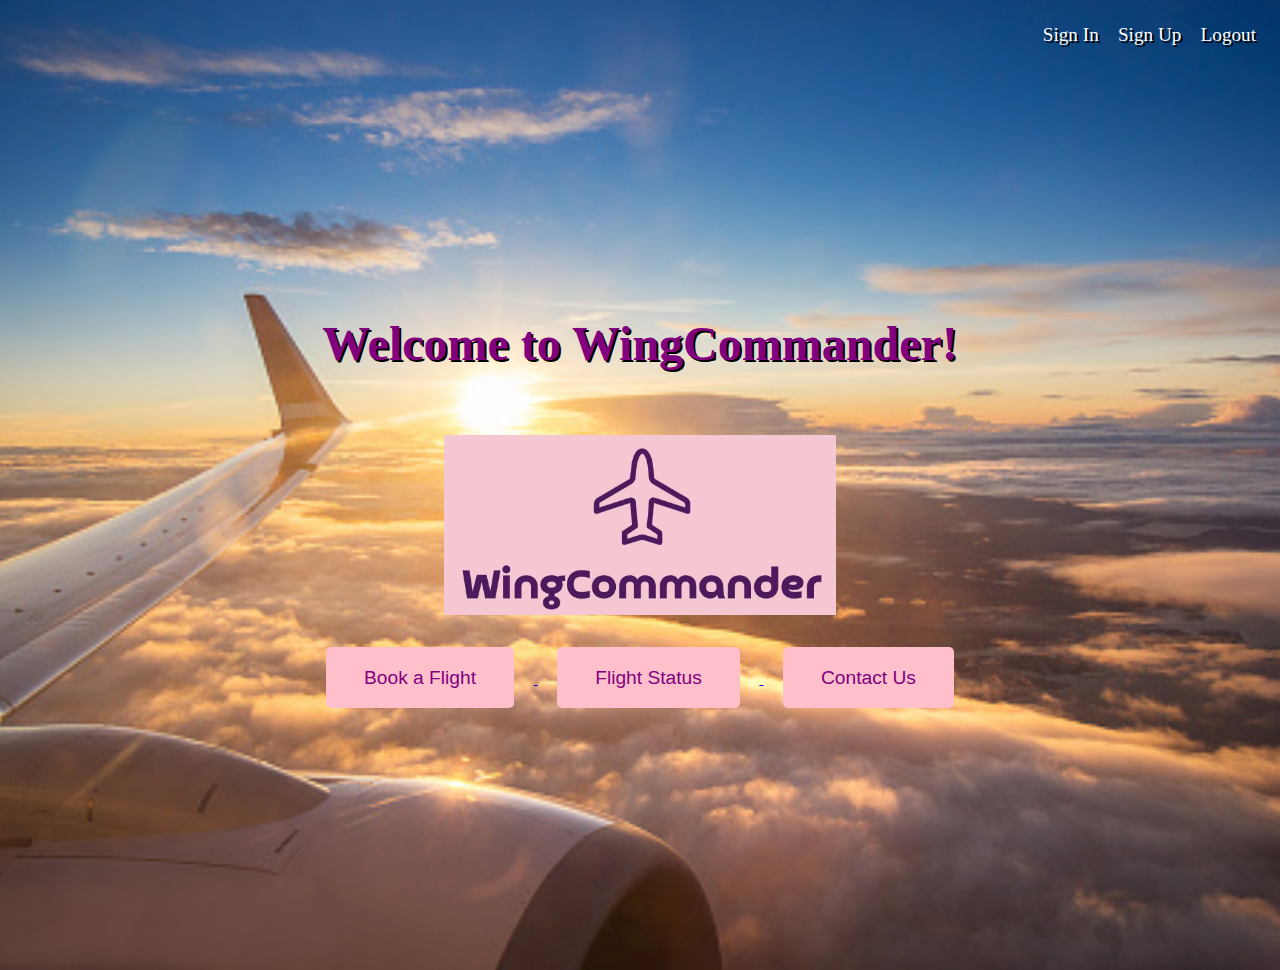
<file: index.html>
<!DOCTYPE html>
<html lang="en">
<head>
  <meta charset="UTF-8">
  <meta name="viewport" content="width=device-width, initial-scale=1.0">
  <title>Airplane Booking Website</title>

<head>
	<title>Background Slideshow</title>
	<style>
		body {
			background-image: url('istockphoto-902818356-170667a.jpg');
			background-size: cover;
			background-repeat: no-repeat;
			background-position: center;
    }
    .container {
      display: flex;
      flex-direction: column;
      justify-content: center;
      align-items: center;
      height: 100vh;
    }
    h1 {
      color: purple;
      font-size: 3em;
      text-align: center;
      margin: 0;
      margin-bottom: 1em;
      text-shadow: 2px 2px #000;
    }
    .center-img {
      display: block;
      margin: 0 auto;
      max-width: 50%;
      height: 20%;
      margin-top: 1em;
      margin-bottom: 2em;
    }
    button {
      background-color: pink;
      border: none;
      border-radius: 5px;
      color: purple;
      cursor: pointer;
      font-size: 1.2em;
      padding: 1em 2em;
      margin: 0 1em;
      transition: all 0.3s ease;
    }
    button:hover {
      background-color: grey;
      color:Purple;
    }
    .header {
      display: flex;
      justify-content: flex-end;
      align-items: center;
      padding: 1em;
    }
    .header a {
      color: #fff;
      margin-left: 1em;
      text-decoration: none;
      font-size: 1.2em;
      text-shadow: 2px 2px #000;
    }
    .header a:hover{
      color:pink;
    }
  </style>
</head>
<body>
  <div class="header">
    <a href="login.php">Sign In</a>
    <a href="signup.php">Sign Up</a>
    <a href="logout.php">Logout</a>
  </div>
  <div class="container">
    <h1>Welcome to WingCommander!</h1>
    <img src="log.jpg" alt="Plane" class="center-img">
    <div>
      <a href="Flight_booking.html">
      <button>Book a Flight</button>
      </a>
      <a href="Flight_Status.php">
      <button>Flight Status</button>
      </a>
      <a href="contact_us.html">
      <button>Contact Us</button>
      </a>
    </div>
  </div>
</body>
</html>
</file>
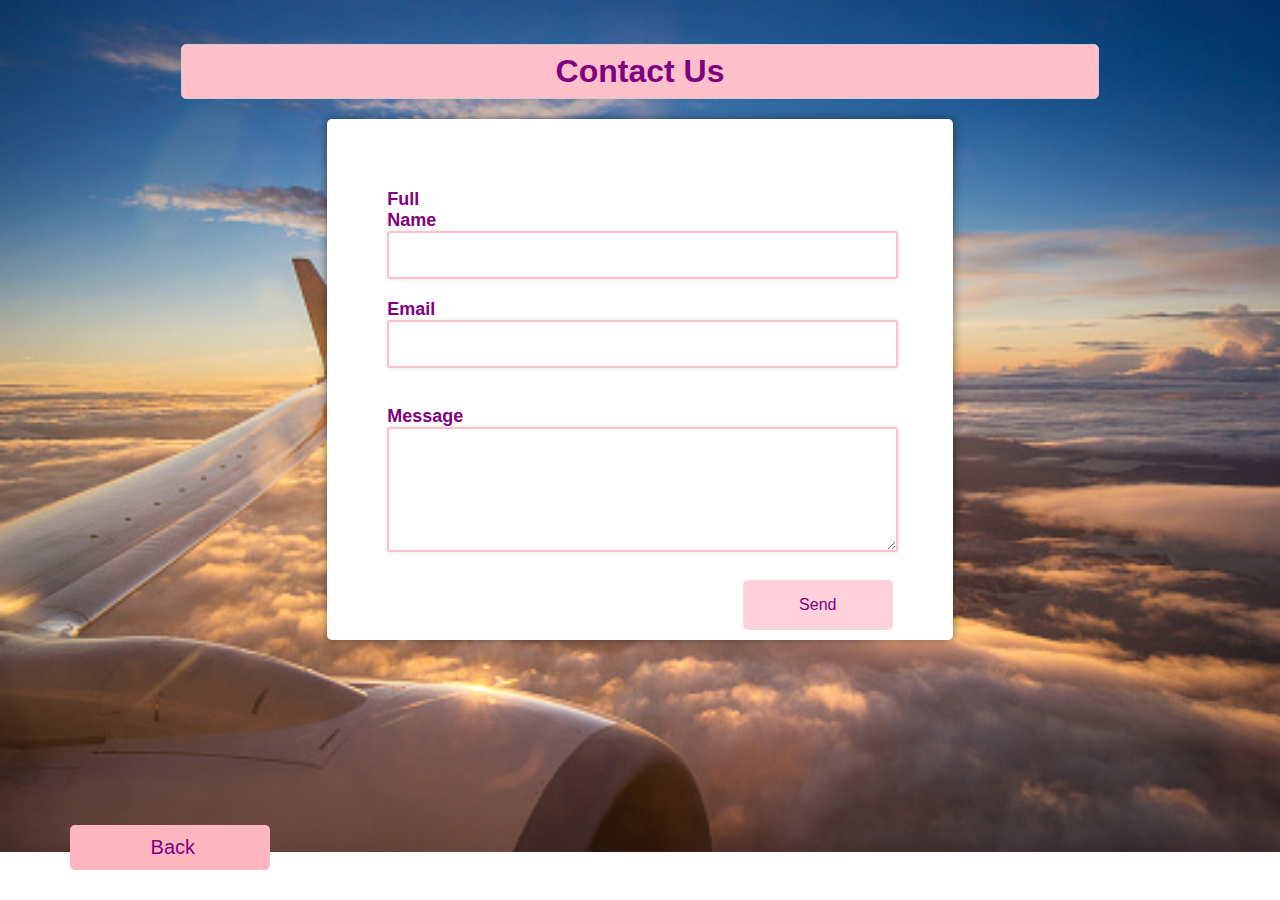
<file: contact_us.html>
<!DOCTYPE html>
<html>
<head>
	<title>Contact Us</title>
	<style>
		body {
			background-image: url('istockphoto-902818356-170667a.jpg');
			background-size: cover;
			background-repeat: no-repeat;
			font-family: Arial, sans-serif;
		}

		h1 {
            text-align: center;
            color: Purple;
            background-color: pink;
            padding: 8px;
            border: 1px solid #ccc;
            border-radius: 5px;
            max-width: 900px;
            margin: auto;
            margin-bottom: 20px;
		}

		form {
			width: 40%;
			background-color: #fff;
			padding: 60px;
			border-radius: 5px;
			margin: 20px auto;
			box-shadow: 0 0 10px rgba(0,0,0,0.5);

		}

		label {
			display: inline-block;
			margin-top: 10px;
			margin-right: 10px;
			color: purple;
			font-size: 18px;
			font-weight: bold;
			width: 17%;
			text-align: left;


		}

		input[type="text"], input[type="email"], textarea {
		    display:block;
		    background-color:#fff;
			width: 95%;
			padding: 13px;
			margin-bottom: 10px;
			border: 2px solid pink;
			border-radius: 3px;
			font-size: 16px;
			box-shadow: 0 0 5px rgba(0,0,0,0.1);
			color: #333

		}

		input[type="submit"] {
		float: right;
        background-color:#FFD1DC;
        color: Purple;
        border: none;
        border-radius: 5px;
        padding: 10px 20px;
        font-size: 16px;
        cursor: pointer;
        width: 150px;
        height: 50px;
        margin-bottom: 20px
      }
      input[type="submit"]:hover {
        background-color: grey;
      }
      #back{
      position: absolute;
      left: 70px;
      background-color: #FFB6C1;
      border: none;
      border-radius: 5px;
      color: purple;
      cursor: pointer;
      font-size:20px;
      width:200px;
      height:45px;
      bottom:30px;
      }
	</style>
</head>
<body>
     <br><br>
     <h1>Contact Us</h1>
	<form action="submit-form.php" method="post">
		<label for="name">Full Name</label>
		<input type="text" id="name" name="name" required>
		<label for="email">Email</label>
		<input type="email" id="email" name="email" required><br>
		<label for="message">Message</label>
		<textarea id="message" name="message" rows="5" required></textarea><br>
		<input type="submit" value="Send">
	</form>
        <a href="index.html">
        <button id="back">&nbsp;Back</button>
        </a>

</body>
</html>
</file>
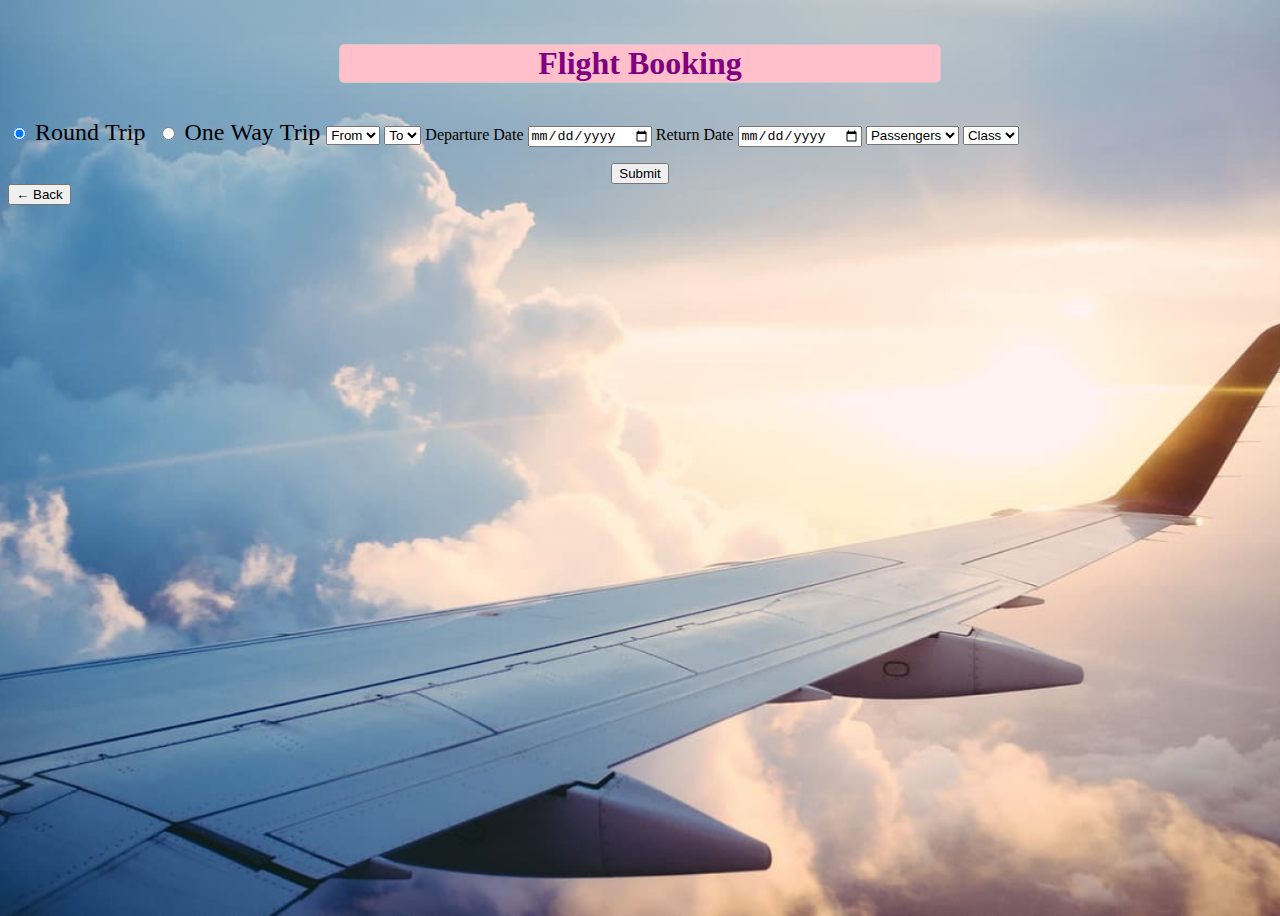
<file: Flight_booking.html>
<html>
<head>
  <link rel="stylesheet" href="styles_1.css">
  <script src="script.js"></script>
<title>Flight Booking </title>
</head>
<body>
<br>
<br>
<h1>Flight Booking </h1>
<br>
<br>
<form>
<label id="label_1">
    <input type="radio" name="trip-type" value="1" checked onclick=show_1()>
    Round&nbspTrip&nbsp
  </label>
  <label id="label_2">
    <input type="radio" name="trip-type" value="2" onclick=show_2()>
    One&nbspWay&nbspTrip
  </label>
<form name="form1" id="form1">
    <select name="departure" id="departure">
    <option value="" selected="selected">From</option>
    </select>
    <select name="destination" id="destination">
    <option value="" selected="selected">To</option>
    </select>
    <label id="label1" for="date">Departure&nbsp;Date</label>
    <input type="date" id="date"/>
    <label id="label2" for="date">Return&nbsp;Date</label>
    <input type="date" id="date1"/>
    <select name="Passengers_num" id="passengers">
    <option value="" selected="selected">Passengers</option>
    </select>
    <select name="Passengers_num_1" id="passengers_1" style="display: none;">
    <option value="" selected="selected">Passengers</option>
    </select>
    <select name="class" id="class">
    <option value="" selected="selected">Class</option>
    </select>
    <select name="class_1" id="class_1" style="display: none;">
    <option value="" selected="selected">Class</option>
    </select>
</form>
<a href="personal_information.html">
<center>
<button id="button">Submit</button>
</center>
</a>
<a href="index.html">
<button id="back">←&nbsp;Back</button>
</a>
</body>
</html>
</file>
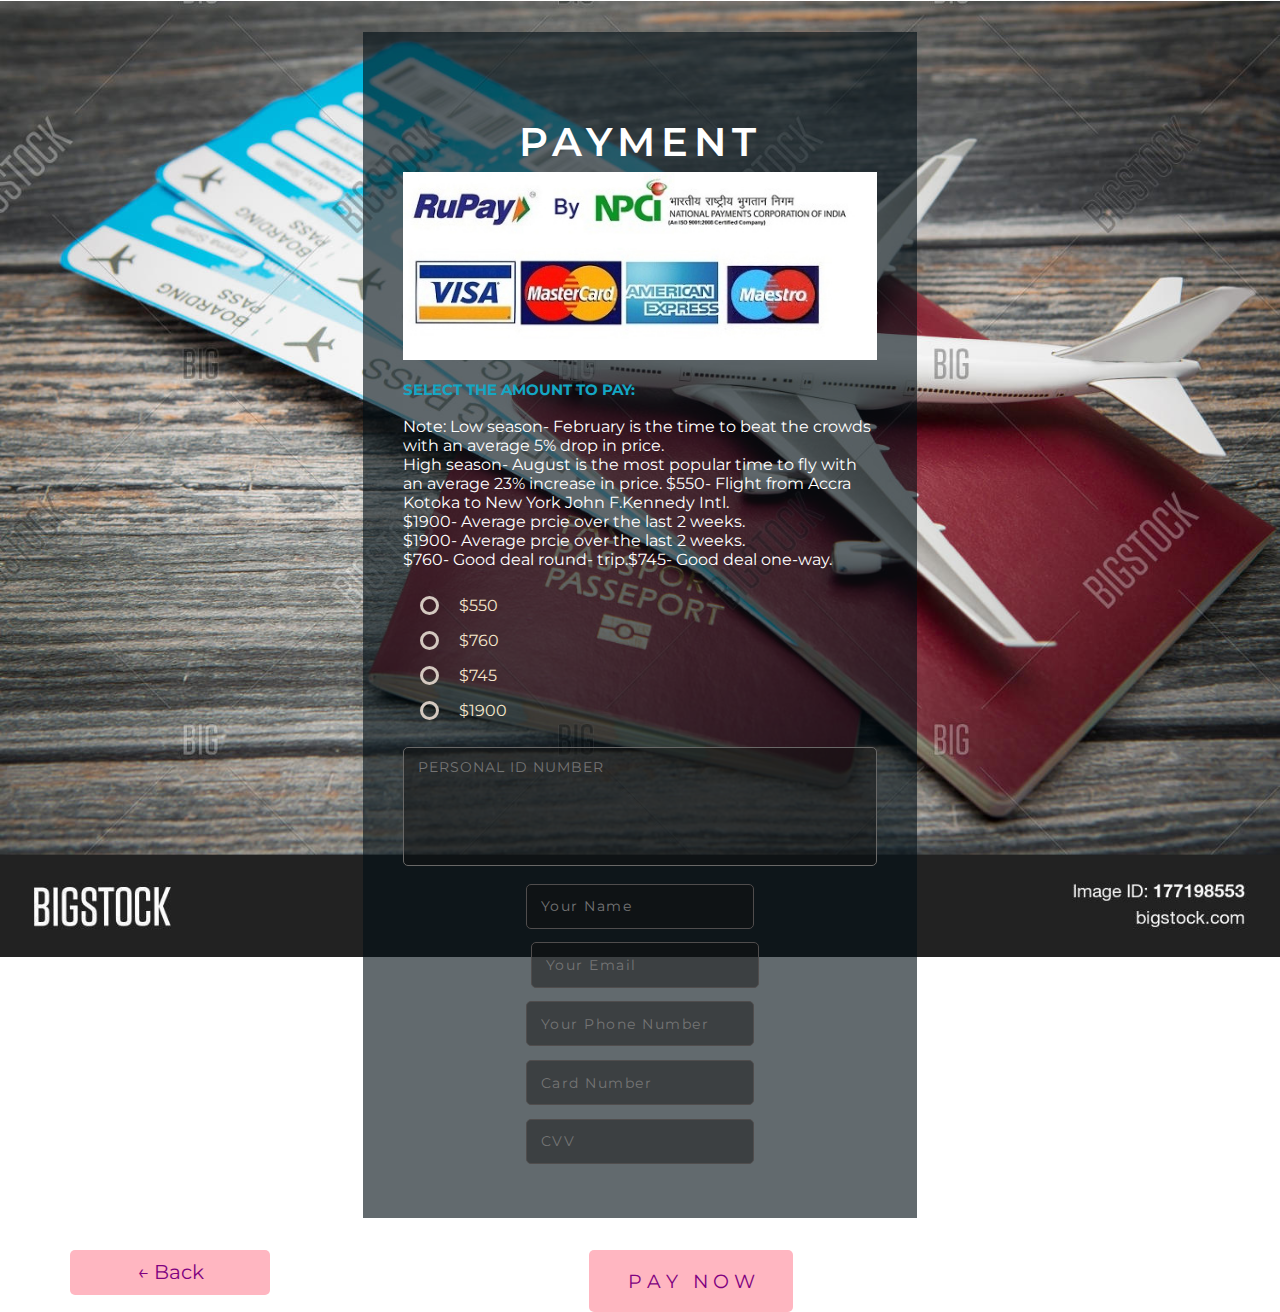
<file: payment.html>
<!DOCTYPE html>
<html>
<head>
<title>pay</title>

<!-- custom-theme -->
<meta name="viewport" content="width=device-width, initial-scale=1">
<meta http-equiv="Content-Type" content="text/html; charset=utf-8" />
<meta name="keywords" content="Elegant Feedback Form  Responsive web template, Bootstrap Web Templates, Flat Web Templates, Android Compatible web template, Smartphone Compatible web template, free webdesigns for Nokia, Samsung, LG, SonyEricsson, Motorola web design" />
<script type="application/x-javascript"> addEventListener("load", function() { setTimeout(hideURLbar, 0); }, false);
	function hideURLbar(){ window.scrollTo(0,1); } </script>
<!-- //custom-theme -->
<link href="style.css" rel="stylesheet" type="text/css" media="all" />
<link href="//fonts.googleapis.com/css?family=Montserrat:400,700" rel="stylesheet">
</head>
<body class="agileits_w3layouts">
 <div class="w3layouts_main wrap">
    <div class="background">
      <h1 class="agile_head text-center">PAYMENT</h1>
      <center><img src="bgz.jpg" width=100%></center>

    </div>


	  <form action="thankyou.html" method="post" class="payment_form">
		  <h2> SELECT THE AMOUNT TO PAY:</h2>
      <p style = "color: white">Note: Low season- February is the time to beat the crowds with an average 5% drop in price.<br> High season- August is the most popular time to fly with an average 23% increase in price.
      $550- Flight from Accra Kotoka to New York John F.Kennedy Intl.<br> $1900- Average prcie over the last 2 weeks.<br>
      $1900- Average prcie over the last 2 weeks. <br>$760- Good deal round- trip.$745- Good deal one-way.
      </p><br>
			
			 <ul class="agile_info_select">
				 <li><input type="radio" name="view" value="$ 550" id="$ 550"> 
				 	  <label for="$ 550">$550 </label>
				      <div class="check w3"></div>
				 </li>
				 <li><input type="radio" name="view" value="$ 760" id="$ 760"> 
					  <label for="$ 760">$760</label>
				      <div class="check w3ls"></div>
				 </li>
				 <li><input type="radio" name="view" value="$ 745" id="$ 745"> 
					  <label for="$ 745">$745</label>
				      <div class="check w3ls"></div>
				 </li>
         <li><input type="radio" name="view" value="$ 1900" id="$ 1900"> 
					  <label for="$ 1900">$1900</label>
				      <div class="check w3ls"></div>
				 </li>
				
				
			 </ul>	  
			<br>
      <center>
        <textarea placeholder="PERSONAL ID NUMBER" class="w3l_summary" name="comments" maxlength="3" ></textarea>
        <div class="form-group">
          <div class="col-sm-6">
            <input type="text" placeholder="Your Name" name="name" minlength="3" />
          </div>

          <div class="col-sm-6">
          <input type="email" placeholder="Your Email " name="email"/>
          </div>
        </div>
        
  <!-- Card Number -->
      <div class="form-group">
        <label class="col-sm-4 control-label" for="textinput"></label>
        <div class="col-sm-6">
        <input type="text" placeholder="Your Phone Number " name="num" maxlength="10"  />
        </div>

        <div class="col-sm-6">
          <input type="text" id="cardnumber"  minlength="16" maxlength="16" placeholder="Card Number" class="card-number form-control" name="card_number">
        </div>
      </div>

  <!-- CVV -->
      <div class="form-group">
        <label class="col-sm-4 control-label" for="textinput"></label>
        <div class="col-sm-3">
          <input type="text" id="cvv" placeholder="CVV" minlength="3" maxlength="3" class="card-cvc form-control" name="cvv">
        </div>
      </div>
      
        </div>
      </div>
    </div>
			<center><input type="submit" value="P A Y   N O W" id="submit1"/></center>
    <p>
	  </form>
	</div>
	 <a href="personal_information.html">
        <button id="back">←&nbsp;Back</button>
        </a>
</body>
</html>
</file>
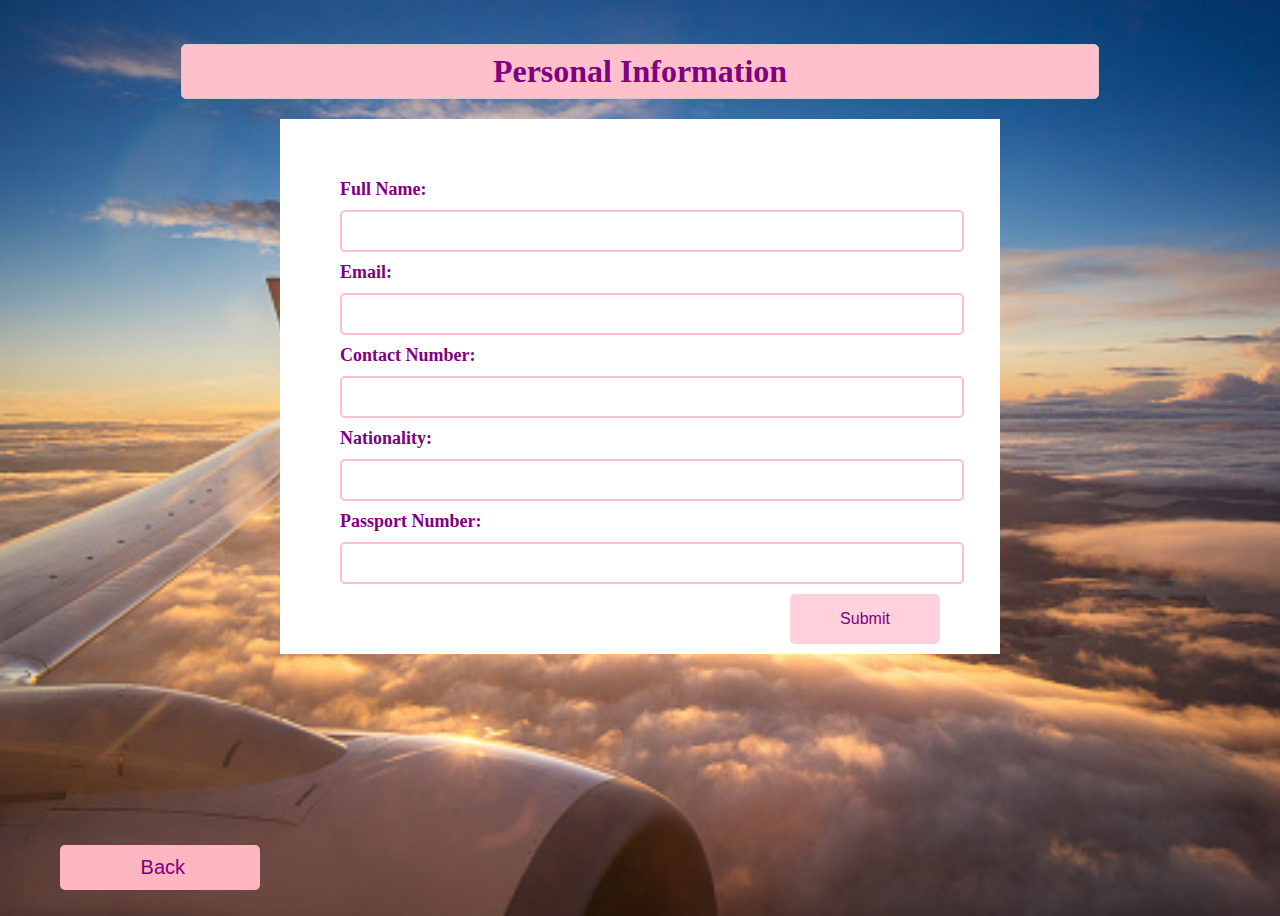
<file: personal_information.html>
<!DOCTYPE html>
<html>
  <head>
    <title>Personal Information</title>
    <style>
      /* Title Style */
      h1 {
        text-align: center;
        color: purple;
        background-color: pink;
        padding: 8px;
        border: 1px solid #ccc;
        border-radius: 5px;
        max-width: 900px;
        margin: auto;
        margin-bottom: 15px;
      }

      /* Input Fields Style */
      input[type="text"], input[type="email"], input[type="tel"], input[type="number"] {
        display: block;
        margin: 10px 0;
        padding: 10px;
        border-radius: 5px;
        border: 2px solid pink;
        width: 100%;
        font-size: 16px;
      }

      /* Submit Button Style */
     #submit{
        float:right;
        background-color:#FFD1DC;
        color: Purple;
        border: none;
        border-radius: 5px;
        padding: 10px 20px;
        font-size: 16px;
        cursor: pointer;
        width: 150px;
        height: 50px;
        margin-bottom:20px;

      }
      #submit:hover {
        background-color: grey;
      }

      /* Center Form */
      form {
      background-color:#fff;
        max-width: 600px;
        margin: 20px auto;
        padding: 60px;


      }
      #back{
      position: absolute;
      left: 60px;
      background-color: #FFB6C1;
      border: none;
      border-radius: 5px;
      color: purple;
      cursor: pointer;
      font-size:20px;
      width:200px;
      height:45px;
      bottom:10px;
      }
      #back:hover {
      background-color: grey;
      color:Purple;
    }
      /* Background Image */
      body {
        background-image: url('istockphoto-902818356-170667a.jpg');
        background-repeat: no-repeat;
        background-size: cover;
        background-position: center center;
        height: 100vh;
      }

      /* Label Style */
      label {
        display: block;
        margin-bottom: 5px;
        font-size: 18px;
        font-weight: bold;
        color: purple;
      }
      
    </style>
  </head>
  <body>
     <br><br>
    <h1>Personal Information</h1>
    <form action="payment.html" action="post">
      <label for="full-name">Full Name:</label>
      <input type="text" id="full-name" name="full-name">

      <label for="email">Email:</label>
      <input type="email" id="email" name="email" >

      <label for="contact">Contact Number:</label>
      <input type="tel" id="contact" name="contact" >

      <label for="nationality">Nationality:</label>
      <input type="text" id="nationality" name="nationality" >

      <label for="passport-number">Passport Number:</label>
      <input type="text" id="passport-number" name="passport-number" >
        <button id="submit">Submit</button>
    </form>
     
      <a href="Flight_booking.html">
        <button id="back">&nbsp;Back</button>
      </a> 
  </body>
</html>
</file>
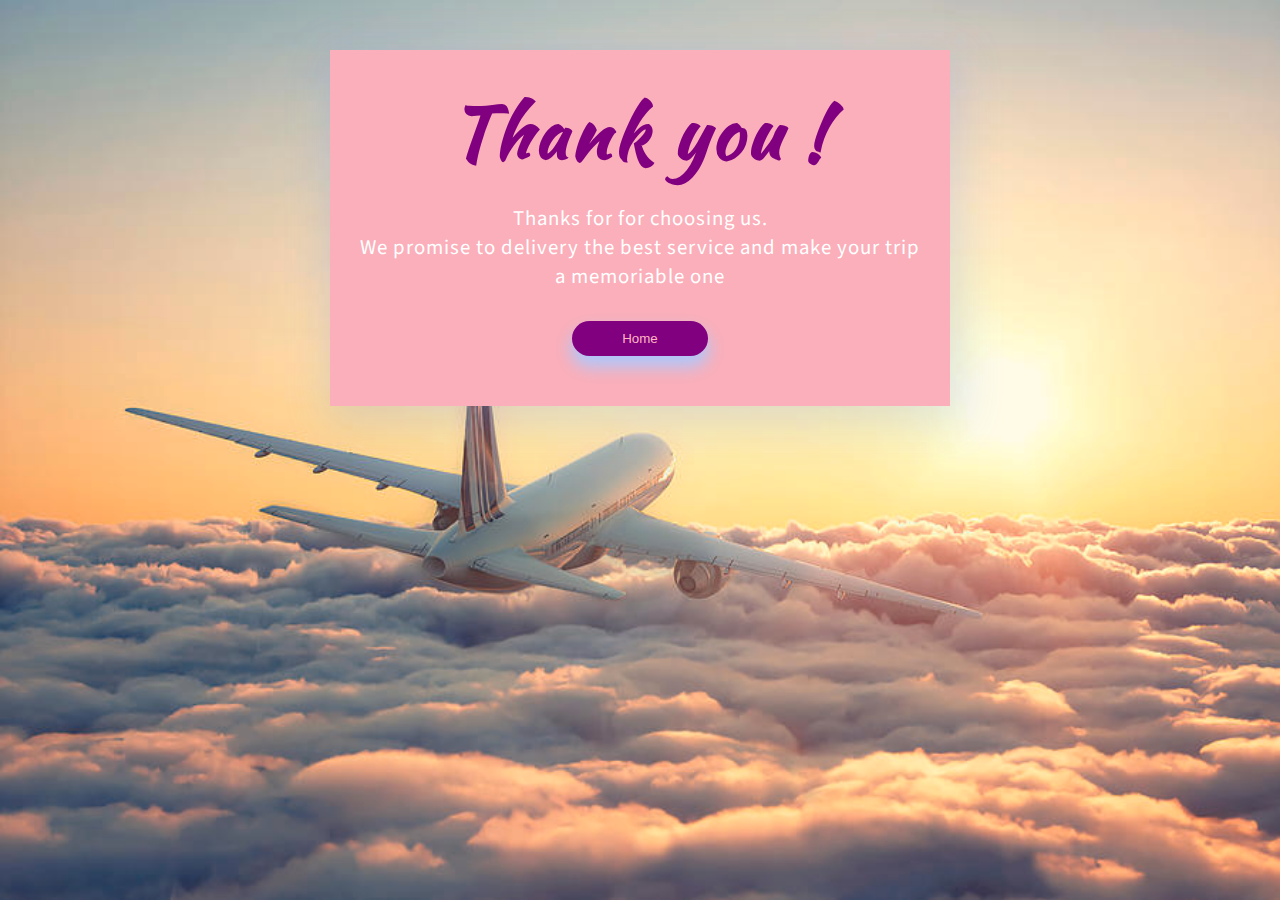
<file: thankyou.html>
<!DOCTYPE html>
<html lang="en">
<head>
    <meta charset="UTF-8">
    <meta http-equiv="X-UA-Compatible" content="IE=edge">
    <meta name="viewport" content="width=device-width, initial-scale=1.0">
    <title>Document</title>

    <style>
        *{
  box-sizing:border-box;
 /* outline:1px solid ;*/
}
body{
margin: 0;
background-attachment: fixed;
background-image: url('plane-in-clouds-adrian-kulawik.jpg');
height: 100%;
background-position: center;
background-repeat: no-repeat;
background-size: cover;
  
}

.wrapper-1{
  background-color: #FAAFBA;
  width:100%;
  height:100vh;
  display: flex;
flex-direction: column;
}
.wrapper-2{
  padding :30px;
  text-align:center;
}
h1{
    font-family: 'Kaushan Script', cursive;
  font-size:4em;
  letter-spacing:3px;
  color:#800080 ;
  margin:0;
  margin-bottom:20px;
}
.wrapper-2 p{
  margin:0;
  font-size:1.3em;
  color:white;
  font-family: 'Source Sans Pro', sans-serif;
  letter-spacing:1px;
}
.go-home{
  color:#fff;
  background:#800080;
  border:none;
  padding:10px 50px;
  margin:30px 0;
  border-radius:30px;
  text-transform:capitalize;
  box-shadow: 0 10px 16px 1px rgba(174, 199, 251, 1);
}
.footer-like{
  margin-top: auto; 
  background:#D7E6FE;
  padding:6px;
  text-align:center;
}
.footer-like p{
  margin:0;
  padding:4px;
  color:#5892FF;
  font-family: 'Source Sans Pro', sans-serif;
  letter-spacing:1px;
}
.footer-like p a{
  text-decoration:none;
  color:#5892FF;
  font-weight:600;
}

@media (min-width:360px){
  h1{
    font-size:4.5em;
  }
  .go-home{
    margin-bottom:20px;
    background-color: purple;
    color: #FFB6C1;
    cursor: pointer;
    }
   .go-home:hover {
      background-color: grey;
      color:#FFB6C1;
   }

@media (min-width:600px){
  .content{
  max-width:1000px;
  margin:0 auto;
}
  .wrapper-1{
  height: initial;
  max-width:620px;
  margin:0 auto;
  margin-top:50px;
  box-shadow: 4px 8px 40px 8px rgba(88, 146, 255, 0.2);
}
  
}
    </style>
</head>
<body>
    <div class=content>
        <div class="wrapper-1">
          <div class="wrapper-2">
            <h1>Thank you !</h1>
            <p>Thanks for for choosing us.  </p>
            <p>We promise to delivery the best service and make your trip a memoriable one  </p>
            <a href="index.html"><button class="go-home">Home</button></a>
          </div>
      </div>
      </div>
      <link href="https://fonts.googleapis.com/css?family=Kaushan+Script|Source+Sans+Pro" rel="stylesheet">
</body>
</html>
</file>
<file: styles_1.css>
body {
  /* The image used */
  background-image: url("plane.png");

  /* Full height */
  height: 100%;

  /* Center and scale the image nicely */
  background-position: center;
  background-repeat: no-repeat;
  background-size: cover;
}

h1 {
  color: purple;
  text-align: center;
  background-color: pink;
  border: 1px solid #ccc;
  border-radius: 5px;
  max-width: 600px;
  margin: auto;
}
#label_1 {
  font-size: 24px;
}
#label_2 {
  font-size: 24px;
}
/*#departure {
  position:absolute;
  width:300px;
  height:45px;
  left:30px;
}
#destination {
  position:absolute;
  width:300px;
  height:45px;
  left:340px;
}
#date{
  position:absolute;
  width:300px;
  height:45px;
  left:650px;
}
#label1{
  position: absolute;
  bottom:475;
  z-index: 1;
  left: 650px;
  font-size:12px;
  padding: 0 5px;
  color:grey;
}
#date1{
  position:absolute;
  width:300px;
  height:45px;
  right:90px;
}
#label2{
  position: absolute;
  bottom:475;
  z-index: 1;
  left:960px;
  font-size:12px;
  padding: 0 5px;
  color:grey;
}
#passengers{
  position:absolute;
  width:300px;
  height:45px;
  left:340px;
  bottom:380px;
}
#passengers_1{
  position:absolute;
  width:300px;
  height:45px;
  right:90px;
}
#class{
  position:absolute;
  width:300px;
  height:45px;
  left:650px;
  bottom:380px;
}
#class_1{
  position:absolute;
  width:300px;
  height:45px;
  left:490px;
  bottom:380px;
}
#button{
      position: absolute;
      left:570px;
      background-color: #FFB6C1;
      border: none;
      border-radius: 5px;
      color: purple;
      cursor: pointer;
      font-size: 1.2em;
      width:200px;
      height:45px;
      bottom:300px;
}
#button:hover {
      background-color: grey;
      color:Purple;
    }
#back{
      position: absolute;
      left: 70px;
      background-color: #FFB6C1;
      border: none;
      border-radius: 5px;
      color: purple;
      cursor: pointer;
      font-size:20px;
      width:200px;
      height:45px;
      bottom:30px;
      transition: all 0.3s ease;
}
#back:hover {
      background-color: grey;
      color:Purple;}*/
</file>
<file: style.css>
/*--
Author: W3layouts
Author URL: http://w3layouts.com
License: Creative Commons Attribution 3.0 Unported
License URL: http://creativecommons.org/licenses/by/3.0/
--*/
/*--reset--*/
html,body,div,span,applet,object,iframe,h1,h2,h3,h4,h5,h6,p,blockquote,pre,a,abbr,acronym,address,big,cite,code,del,dfn,em,img,ins,kbd,q,s,samp,small,strike,strong,sub,sup,tt,var,b,u,i,dl,dt,dd,ol,nav ul,nav li,fieldset,form,label,legend,table,caption,tbody,tfoot,thead,tr,th,td,article,aside,canvas,details,embed,figure,figcaption,footer,header,hgroup,menu,nav,output,ruby,section,summary,time,mark,audio,video{margin:0;padding:0;border:0;font-size:100%;font:inherit;vertical-align:baseline;}
article, aside, details, figcaption, figure,footer, header, hgroup, menu, nav, section {display: block;}
ol,ul{list-style:none;margin:0px;padding:0px;}
blockquote,q{quotes:none;}
blockquote:before,blockquote:after,q:before,q:after{content:'';content:none;}
table{border-collapse:collapse;border-spacing:0;}
/*--start editing from here--*/
a{text-decoration:none;}
.txt-rt{text-align:right;}/* text align right */
.txt-lt{text-align:left;}/* text align left */
.txt-center{text-align:center;}/* text align center */
.float-rt{float:right;}/* float right */
.float-lt{float:left;}/* float left */
.clear{clear:both;}/* clear float */
.pos-relative{position:relative;}/* Position Relative */
.pos-absolute{position:absolute;}/* Position Absolute */
.vertical-base{	vertical-align:baseline;}/* vertical align baseline */
.vertical-top{	vertical-align:top;}/* vertical align top */
nav.vertical ul li{	display:block;}/* vertical menu */
nav.horizontal ul li{	display: inline-block;}/* horizontal menu */
img{max-width:100%;}
/*--end reset--*/
body {
	margin:0;
	font-family: 'Montserrat', sans-serif;
}
h1,h2,h3,h4,h5,h6,input,p,a,select,button,textarea,label{
	font-family: 'Montserrat', sans-serif;
	margin:0;
}
.clear{clear:both;}
body a{
    transition:0.5s all;
	-webkit-transition:0.5s all;
	-moz-transition:0.5s all;
	-o-transition:0.5s all;
	-ms-transition:0.5s all;
	text-decoration: none;}
	
input[type="button"],input[type="submit"]{
	transition:0.5s all;
	-webkit-transition:0.5s all;
	-moz-transition:0.5s all;
	-o-transition:0.5s all;
	-ms-transition:0.5s all;
}
h1,h2,h3,h4,h5,h6{
	margin:0;		
	transition:0.5s all;
	-webkit-transition:0.5s all;
	-moz-transition:0.5s all;
	-o-transition:0.5s all;
	-ms-transition:0.5s all;
}	
p{
	margin:0;
	
}
ul{
	margin:0;
	padding:0;
}
.text-center {
	text-align: center;
}
.agileits_w3layouts {
	background:url(./bg2.jpg)no-repeat; 
	background-size: cover;
	background-attachment: fixed;
}
.wrap {
    padding: 2.3em;
    width: 37%;
    margin: 2em auto;
    background: rgba(1, 14, 21, 0.62);
}
h1.agile_head {
	padding-top: 1em;
	font-size: 2.5em;
	text-transform: uppercase;
	color: #fff;
	font-weight: 600;
	font-family: 'Montserrat', sans-serif;
	letter-spacing: 6px;
	line-height:1.5;
}
/* feedback-form*/
.w3layouts_main h3{
	font-size: 1em;
    color: #e6cfcf;
	line-height: 1.5;
}
.payment_form h2 {
	font-size: 1.9em;
	font-weight: bold;
    color:#14a7c4;
    margin: 1em 0;
	line-height: 1.5;
  }
.payment_form  input[type=text],.payment_form input[type="email"]{
	padding: 1em;
    margin: 0em 0em 1em 0;
    color: #fff;
    width: 43%;
	font-size:0.85em;
	outline: none;
	border: 1px solid #504d4d;
	border-radius: 5px;
	background: rgba(16, 16, 16, 0.47);
	letter-spacing: 1.5px;
}
.payment_form input[type="email"] {
	margin-left:0.8em;
}
.payment_form textarea {
	font-size: 0.85em;
    color: #fff;
    padding: 0.8em 1em;
    margin-bottom: 1em;
    width: 94.5%;
    outline: none;
    resize: none;
    height: 7em;
    border: 1px solid #696867;
	border-radius: 5px;
   background: rgba(16, 16, 16, 0.47);
	letter-spacing: 1px;
}
.payment_form ul {
	list-style-type: none;
}
.payment_form ul li{
  color: #f5e7cc;
  position: relative;
 }
 .payment_form ul li input[type=radio]{
  position: absolute;
  visibility: hidden;
}
.payment_form ul li label{
   display: inline-block;
    position: relative;
    font-size: 1em;
    padding: 0.5em 0em 0.5em 2.5em;
    margin: 0px 0 0px 1em;
    z-index: 9;
    cursor: pointer;
    text-transform: capitalize;
    -webkit-transition: all 0.25s linear;
}
.payment_form ul li label:hover {
	color:#fff;
}
.checkbox {
    position: relative;
    padding-left: 38px !important;
    cursor: pointer;
}
ul li .check{
	display: block;
	position: absolute;
	border: 3px solid #d4c9c0;
	border-radius: 100%;
	height: 13px;
	width: 13px;
	top: 8px;
	left: 17px;
	z-index: 5;
	transition: border .25s linear;
	-webkit-transition: border .25s linear;
}
.payment_form ul li:hover .check {
  border: 3px solid #FFFFFF;
}

.payment_form ul li .check::before {
	display: block;
	position: absolute;
	content: '';
	border-radius: 100%;
	height: 5px;
	width: 5px;
	top: 4px;
	left: 4px;
	margin: auto;
	transition: background 0.25s linear;
	-webkit-transition: background 0.25s linear;
}

.payment_form input[type=radio]:checked ~ .check {
  border: 3px solid rgb(233, 156, 30);
}

.payment_form input[type=radio]:checked ~ .check::before{
  background: #eccff1;
}

.payment_form input[type=radio]:checked ~ label{
  color: #FFC107;}
.textarea.w3l_summary {
	 min-height: 4em;
	 background: rgba(25, 5, 20, 0.48);
	 font-size: 0.85em;
}

.payment_form  input[type="submit"] {
	width:30%;
	text-transform: uppercase;
    outline: none; 
    border: none;
    cursor: pointer;
	color: #f5ecf1;
	font-size:0.85em;
	font-weight: 600;
	padding: 0.85em 0;
	letter-spacing: 1px;
	border-radius: 5px;
	border: 1px solid #696867;
    background: rgba(16, 16, 16, 0.47);
}

.payment_form input[type="submit"]:hover{
	color: #ffc107;
    background:rgba(25, 23, 24, 0.23);
}

i.icon_agileits {
	color: #000;
	margin-right: 0.5em;
}
.agileits_copyright  p{
	font-size: 16px;
    color: #fee8d3;
	padding-bottom: 2em;
    line-height: 2;}
.agileits_copyright  a {
      color: #fee8d3;
}	
.agileits_copyright a:hover {
	color: #FFC107;
	text-decoration: none;
}

/* // feedback-form*/

/* -- Responsive code -- */

@media screen and (max-width: 1440px){
    .payment_form h2 {
		font-size: 0.95em;}
	
	.payment_form input[type=text], .payment_form input[type="email"] {
		width: 43%;}
	
}	
@media screen and (max-width: 1366px){
	.wrap {
	padding: 2.5em;
	width: 37%;}
	
	.payment_form input[type=text], .payment_form input[type="email"] {
	width: 42.5%;}
	
	.payment_form textarea {
    width: 94%;}
}	
@media screen and (max-width: 1280px){
	.payment_form  input[type=text],.payment_form input[type="email"]{
		width: 42%;
	}
	.payment_form textarea {
		width: 93.8%;}
}
@media screen and (max-width: 1080px){
	.payment_form input[type=text], .payment_form input[type="email"] {
    width: 41.3%;}
	
    .payment_form textarea {
     width: 94%;}
	 
	 .wrap {
     width: 40%;}
	
}	
@media screen and (max-width: 1024px){
    h1.agile_head {
       font-size: 2.3em;}
	.wrap {
    width: 50%;}
	.payment_form input[type=text], .payment_form input[type="email"] {
    width: 42.7%;}
	
}
@media screen and (max-width: 991px){
	.wrap {
    width: 52%;}
	
	.w3layouts_main h3 {
    font-size: 0.9em;}
	
	.payment_form ul li label {
	font-size: 0.9em;
    padding: 0.7em 0em 0.5em 2.5em;
	margin: 0px 0 0px 1.2em;}
    	
}
@media screen and (max-width: 900px){
  
	.wrap {
    width: 45%;}
}
@media screen and (max-width: 800px){
	.wrap {
    width: 55%;}
	.payment_form input[type=text], .payment_form input[type="email"] {
    width: 41.4%;}
	.payment_form textarea {
    width: 93%;}
}
@media screen and (max-width: 768px){
	.wrap {
    width: 57%;}
}
@media screen and (max-width: 736px){
	.wrap {
    width: 59%;}
	
	.payment_form textarea {
    font-size: 0.8em;}
	
	.payment_form input[type=text], .payment_form input[type="email"] {
    font-size: 0.8em;}
	
	.agileits_copyright p {
    font-size: 0.9em;}
	
	.payment_form input[type="submit"] {
    font-size: 0.8em;}
	
	h1.agile_head {
    font-size: 2.1em;}
 }   
@media screen and (max-width: 667px){
	
	.wrap {
    width: 63%;}
}
@media screen and (max-width: 640px){
	.wrap {
    width: 67%;}
}
@media screen and (max-width: 600px){
	.wrap {
    width: 70%;}
	
	h1.agile_head {
    padding-top: 1.3em;
    font-size: 2em;
    letter-spacing: 4px;}
}
@media screen and (max-width: 568px){
	.wrap {
    width: 74%;}
}
@media screen and (max-width: 480px){
	
	.wrap {
     margin: 1em auto;
	 width: 74%;}
	 
	 .payment_form textarea {
    width: 91%;
	margin-bottom:0;}
	
	.payment_form input[type=text], .payment_form input[type="email"] {
    width: 91%;
	margin: 1em 0 0;
	font-size: 0.7em;}

	.payment_form input[type="submit"] {
	margin-top: 1em;
	font-size: 0.8em;}
	
	h1.agile_head {
    font-size: 1.8em;}
	
	.w3layouts_main h3,.payment_form h2{
     font-size: 0.9em;}
	 
	.payment_form ul li label {
     font-size: 0.9em;
	 padding: 0.7em 0em 0.5em 2.5em;}
	 
	 ul li .check {
     height: 10px;
	 width: 10px;
     top: 11px;
	 }
	 
	 .payment_form ul li .check::before {
	 height: 4px;
     width: 4px;
     top: 3px;
	 left: 3px;}
	 
	 .agileits_copyright p{
   	 padding-bottom: 1em;}
	 
	  .agileits_copyright a{
		  padding:0; }
		  
	.agileits_copyright p {
	 font-size: 15px;}
}
	
@media screen and (max-width: 414px){
	.agileits_copyright p, .agileits_copyright a {
	 font-size: 14px;}
	 
	.w3layouts_main h3, .payment_form h2 {
    font-size: 0.9em;}
}
@media screen and (max-width: 384px){
	.agileits_copyright p {
    padding: 0.5em;}
	
h1.agile_head {
    font-size: 1.8em;}	
	
.wrap {
    margin: 1.7em auto;}
	
.agileits_copyright p {
    padding: 1em;}	
}
@media screen and (max-width: 375px){
  h1.agile_head {
    font-size: 1.6em;
    letter-spacing: 2px;}
}
@media screen and (max-width: 320px){
    .wrap {
	 padding: 1.5em;
    margin: 0.5em auto;}
	
	h1.agile_head {
    font-size: 1.3em;
    padding-top: 1em;
	letter-spacing: 2px;}
	
	.w3layouts_main h3, .payment_form h2 {
    font-size: 0.8em;}
	payment_form
	input[type=radio]:checked ~ label {
    font-size: 0.9em;}
	
	.payment_form ul li label {
     padding: 0.7em 0em 0.5em 2.5em;}
	
	ul li .check {
    top: 9px;}

    .textarea {
    height: 6em;}
	
	.payment_form input[type=text], .payment_form input[type="email"] {
      font-size: 0.7em;}
	
	.payment_form input[type="submit"] {
    font-size: 0.7em;}
	
    .agileits_copyright p {
    padding: .6em;}
}
    #submit1{
      position: absolute;
      left:570px;
      background-color: #FFB6C1;
      border: none;
      border-radius: 5px;
      color: purple;
      cursor: pointer;
      font-size: 1.2em;
      padding: 1em 2em;
      margin: 0 1em;
      transition: all 0.3s ease;
     }
     #submit1:hover {
      background-color: grey;
      color:Purple;
     }
     #back{
      position: absolute;
      left: 70px;
      background-color: #FFB6C1;
      border: none;
      border-radius: 5px;
      color: purple;
      cursor: pointer;
      font-size:20px;
      width:200px;
      height:45px;
      transition: all 0.3s ease;
      }
      #back:hover {
      background-color: grey;
      color:Purple;
     }
</file>
